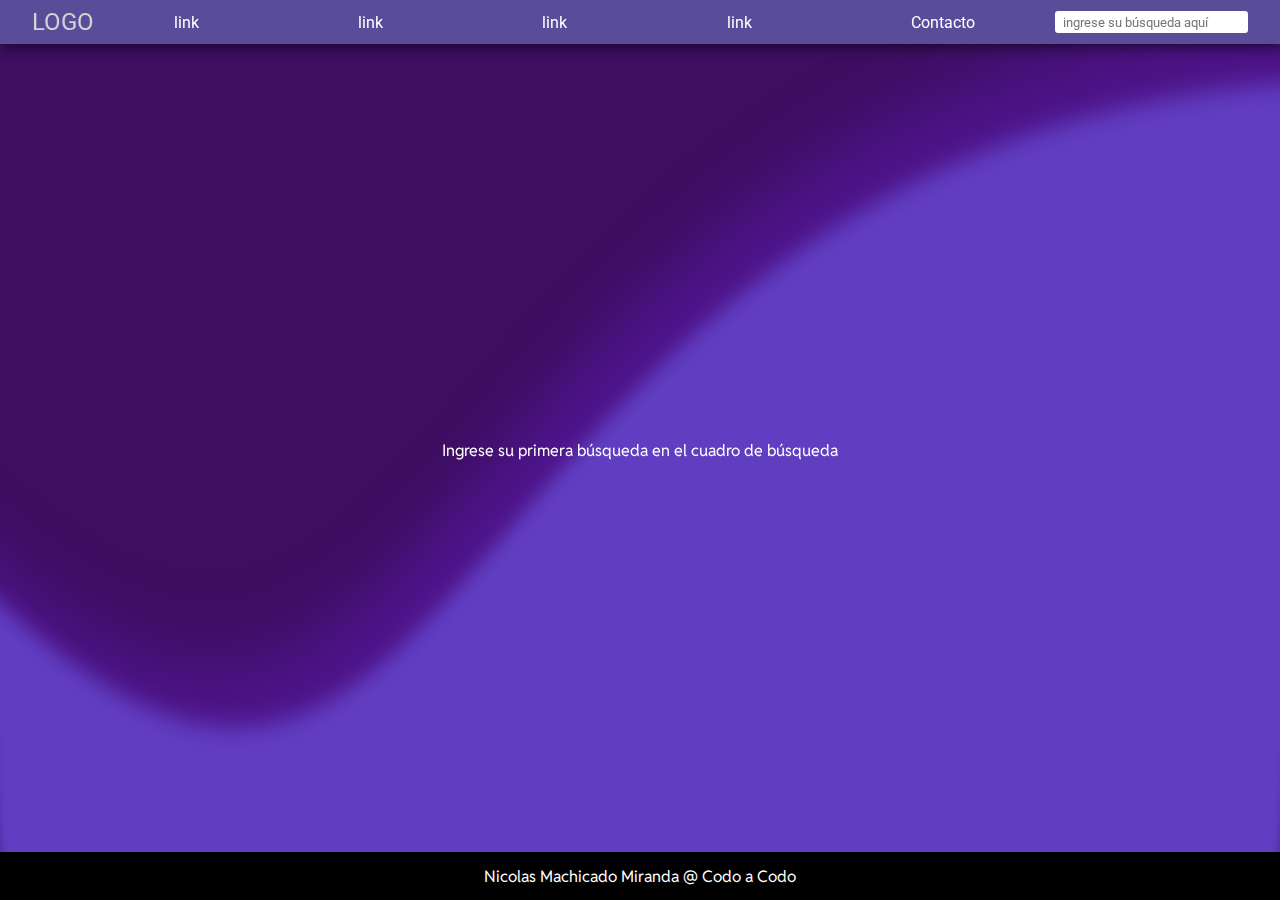
<file: index.html>
<!DOCTYPE html>
<html lang="en">
	<head>
		<meta charset="UTF-8" />
		<meta name="viewport" content="width=device-width, initial-scale=1.0" />
		<link rel="stylesheet" href="style.css" />
		<title>Document</title>
	</head>
	<body class="body-background">
		<div class="svg-decoration" style="overflow: hidden">
			<svg
				viewBox="0 0 500 150"
				preserveAspectRatio="none"
				style="height: 100%; width: 100%"
			>
				<path
					d="M-6.54,97.93 C193.22,179.61 162.75,20.17 520.54,13.28 L500.00,149.60 L-0.00,149.60 Z"
					style="stroke: none"
				></path>
			</svg>
		</div>

		<div class="svg-arrow">
			<svg xmlns="http://www.w3.org/2000/svg" viewBox="0 0 24 24">
				<path
					fill="currentColor"
					d="M11 16h2v-4.2l1.6 1.6L16 12l-4-4l-4 4l1.4 1.4l1.6-1.6zm1 6q-2.075 0-3.9-.788t-3.175-2.137T2.788 15.9T2 12t.788-3.9t2.137-3.175T8.1 2.788T12 2t3.9.788t3.175 2.137T21.213 8.1T22 12t-.788 3.9t-2.137 3.175t-3.175 2.138T12 22"
				/>
			</svg>
		</div>

		<header>
			<nav id="main-bar">
				<h2>LOGO</h2>
				<ul>
					<li><a href="">link</a></li>
					<li><a href="">link</a></li>
					<li><a href="">link</a></li>
					<li><a href="">link</a></li>
					<li><a href="./contacto.html">Contacto</a></li>
				</ul>
				<input
					id="search-navbar"
					type="text"
					placeholder="ingrese su búsqueda aquí"
				/>
			</nav>
		</header>

		<main>
			<div class="cards-container" id="cards-container">
				<div class="main-empty">
					Ingrese su primera búsqueda en el cuadro de búsqueda
				</div>
			</div>
		</main>

		<footer>Nicolas Machicado Miranda @ Codo a Codo</footer>

		<script src="assets/js/config.js"></script>
		<script src="assets/js/templates.js"></script>
		<script src="assets/js/functions.js"></script>
		<script src="assets/js/events.js"></script>
		<script src="assets/js/dom.js"></script>
		<script src="main.js"></script>
	</body>
</html>
</file>
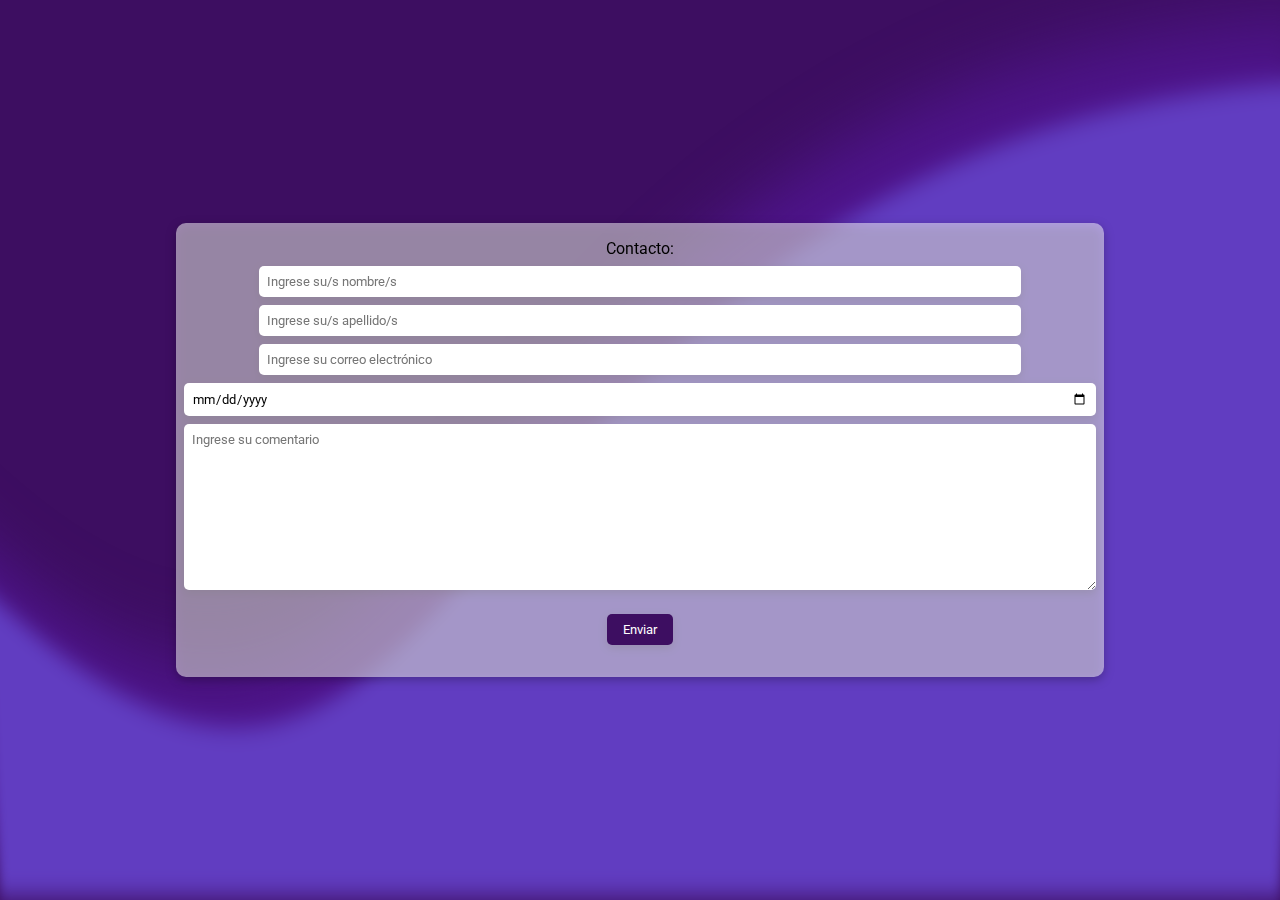
<file: contacto.html>
<!DOCTYPE html>
<html lang="en">
	<head>
		<meta charset="UTF-8" />
		<meta name="viewport" content="width=device-width, initial-scale=1.0" />
		<link rel="stylesheet" href="contacto.css" />
		<title>Document</title>
	</head>
	<body class="body-background">
		<div class="svg-decoration" style="overflow: hidden">
			<svg
				viewBox="0 0 500 150"
				preserveAspectRatio="none"
				style="height: 100%; width: 100%"
			>
				<path
					d="M-6.54,97.93 C193.22,179.61 162.75,20.17 520.54,13.28 L500.00,149.60 L-0.00,149.60 Z"
					style="stroke: none"
				></path>
			</svg>
		</div>

		<section name="form">
			<form name="form">
				<h4>Contacto:</h4>
				<div>
					<input
						placeholder="Ingrese su/s nombre/s"
						name="firstname"
						type="text"
					/>

					<svg
						viewBox="0 0 24 24"
						fill="none"
						xmlns="http://www.w3.org/2000/svg"
					>
						<path
							name="error"
							id="firstname-error"
							fill-rule="evenodd"
							clip-rule="evenodd"
							d="M12 22C7.28595 22 4.92893 22 3.46447 20.5355C2 19.0711 2 16.714 2 12C2 7.28595 2 4.92893 3.46447 3.46447C4.92893 2 7.28595 2 12 2C16.714 2 19.0711 2 20.5355 3.46447C22 4.92893 22 7.28595 22 12C22 16.714 22 19.0711 20.5355 20.5355C19.0711 22 16.714 22 12 22ZM8.96965 8.96967C9.26254 8.67678 9.73742 8.67678 10.0303 8.96967L12 10.9394L13.9696 8.96969C14.2625 8.6768 14.7374 8.6768 15.0303 8.96969C15.3232 9.26258 15.3232 9.73746 15.0303 10.0303L13.0606 12L15.0303 13.9697C15.3232 14.2625 15.3232 14.7374 15.0303 15.0303C14.7374 15.3232 14.2625 15.3232 13.9696 15.0303L12 13.0607L10.0303 15.0303C9.73744 15.3232 9.26256 15.3232 8.96967 15.0303C8.67678 14.7374 8.67678 14.2626 8.96967 13.9697L10.9393 12L8.96965 10.0303C8.67676 9.73744 8.67676 9.26256 8.96965 8.96967Z"
						/>
					</svg>

					<svg
						viewBox="0 0 24 24"
						fill="none"
						xmlns="http://www.w3.org/2000/svg"
					>
						<path
							name="check"
							id="firstname-check"
							fill-rule="evenodd"
							clip-rule="evenodd"
							d="M12 22C7.28595 22 4.92893 22 3.46447 20.5355C2 19.0711 2 16.714 2 12C2 7.28595 2 4.92893 3.46447 3.46447C4.92893 2 7.28595 2 12 2C16.714 2 19.0711 2 20.5355 3.46447C22 4.92893 22 7.28595 22 12C22 16.714 22 19.0711 20.5355 20.5355C19.0711 22 16.714 22 12 22ZM16.0303 8.96967C16.3232 9.26256 16.3232 9.73744 16.0303 10.0303L11.0303 15.0303C10.7374 15.3232 10.2626 15.3232 9.96967 15.0303L7.96967 13.0303C7.67678 12.7374 7.67678 12.2626 7.96967 11.9697C8.26256 11.6768 8.73744 11.6768 9.03033 11.9697L10.5 13.4393L14.9697 8.96967C15.2626 8.67678 15.7374 8.67678 16.0303 8.96967Z"
						/>
					</svg>
				</div>

				<div>
					<input
						placeholder="Ingrese su/s apellido/s"
						name="lastname"
						type="text"
					/>
					<svg
						viewBox="0 0 24 24"
						fill="none"
						xmlns="http://www.w3.org/2000/svg"
					>
						<path
							name="error"
							id="lastname-error"
							fill-rule="evenodd"
							clip-rule="evenodd"
							d="M12 22C7.28595 22 4.92893 22 3.46447 20.5355C2 19.0711 2 16.714 2 12C2 7.28595 2 4.92893 3.46447 3.46447C4.92893 2 7.28595 2 12 2C16.714 2 19.0711 2 20.5355 3.46447C22 4.92893 22 7.28595 22 12C22 16.714 22 19.0711 20.5355 20.5355C19.0711 22 16.714 22 12 22ZM8.96965 8.96967C9.26254 8.67678 9.73742 8.67678 10.0303 8.96967L12 10.9394L13.9696 8.96969C14.2625 8.6768 14.7374 8.6768 15.0303 8.96969C15.3232 9.26258 15.3232 9.73746 15.0303 10.0303L13.0606 12L15.0303 13.9697C15.3232 14.2625 15.3232 14.7374 15.0303 15.0303C14.7374 15.3232 14.2625 15.3232 13.9696 15.0303L12 13.0607L10.0303 15.0303C9.73744 15.3232 9.26256 15.3232 8.96967 15.0303C8.67678 14.7374 8.67678 14.2626 8.96967 13.9697L10.9393 12L8.96965 10.0303C8.67676 9.73744 8.67676 9.26256 8.96965 8.96967Z"
						/>
					</svg>

					<svg
						viewBox="0 0 24 24"
						fill="none"
						xmlns="http://www.w3.org/2000/svg"
					>
						<path
							name="check"
							id="lastname-check"
							fill-rule="evenodd"
							clip-rule="evenodd"
							d="M12 22C7.28595 22 4.92893 22 3.46447 20.5355C2 19.0711 2 16.714 2 12C2 7.28595 2 4.92893 3.46447 3.46447C4.92893 2 7.28595 2 12 2C16.714 2 19.0711 2 20.5355 3.46447C22 4.92893 22 7.28595 22 12C22 16.714 22 19.0711 20.5355 20.5355C19.0711 22 16.714 22 12 22ZM16.0303 8.96967C16.3232 9.26256 16.3232 9.73744 16.0303 10.0303L11.0303 15.0303C10.7374 15.3232 10.2626 15.3232 9.96967 15.0303L7.96967 13.0303C7.67678 12.7374 7.67678 12.2626 7.96967 11.9697C8.26256 11.6768 8.73744 11.6768 9.03033 11.9697L10.5 13.4393L14.9697 8.96967C15.2626 8.67678 15.7374 8.67678 16.0303 8.96967Z"
						/>
					</svg>
				</div>

				<div>
					<input
						placeholder="Ingrese su correo electrónico"
						name="email"
						type="text"
					/>
					<svg
						viewBox="0 0 24 24"
						fill="none"
						xmlns="http://www.w3.org/2000/svg"
					>
						<path
							name="error"
							id="email-error"
							fill-rule="evenodd"
							clip-rule="evenodd"
							d="M12 22C7.28595 22 4.92893 22 3.46447 20.5355C2 19.0711 2 16.714 2 12C2 7.28595 2 4.92893 3.46447 3.46447C4.92893 2 7.28595 2 12 2C16.714 2 19.0711 2 20.5355 3.46447C22 4.92893 22 7.28595 22 12C22 16.714 22 19.0711 20.5355 20.5355C19.0711 22 16.714 22 12 22ZM8.96965 8.96967C9.26254 8.67678 9.73742 8.67678 10.0303 8.96967L12 10.9394L13.9696 8.96969C14.2625 8.6768 14.7374 8.6768 15.0303 8.96969C15.3232 9.26258 15.3232 9.73746 15.0303 10.0303L13.0606 12L15.0303 13.9697C15.3232 14.2625 15.3232 14.7374 15.0303 15.0303C14.7374 15.3232 14.2625 15.3232 13.9696 15.0303L12 13.0607L10.0303 15.0303C9.73744 15.3232 9.26256 15.3232 8.96967 15.0303C8.67678 14.7374 8.67678 14.2626 8.96967 13.9697L10.9393 12L8.96965 10.0303C8.67676 9.73744 8.67676 9.26256 8.96965 8.96967Z"
						/>
					</svg>

					<svg
						viewBox="0 0 24 24"
						fill="none"
						xmlns="http://www.w3.org/2000/svg"
					>
						<path
							name="check"
							id="email-check"
							fill-rule="evenodd"
							clip-rule="evenodd"
							d="M12 22C7.28595 22 4.92893 22 3.46447 20.5355C2 19.0711 2 16.714 2 12C2 7.28595 2 4.92893 3.46447 3.46447C4.92893 2 7.28595 2 12 2C16.714 2 19.0711 2 20.5355 3.46447C22 4.92893 22 7.28595 22 12C22 16.714 22 19.0711 20.5355 20.5355C19.0711 22 16.714 22 12 22ZM16.0303 8.96967C16.3232 9.26256 16.3232 9.73744 16.0303 10.0303L11.0303 15.0303C10.7374 15.3232 10.2626 15.3232 9.96967 15.0303L7.96967 13.0303C7.67678 12.7374 7.67678 12.2626 7.96967 11.9697C8.26256 11.6768 8.73744 11.6768 9.03033 11.9697L10.5 13.4393L14.9697 8.96967C15.2626 8.67678 15.7374 8.67678 16.0303 8.96967Z"
						/>
					</svg>
				</div>
				<input placeholder="Ingrese su edad" name="age" type="date" />
				<textarea
					name="message"
					placeholder="Ingrese su comentario"
					rows="10"
				></textarea>
				<button id="formButton">Enviar</button>
			</form>
		</section>

		<script src="./assets/js/contacto/main.js"></script>
	</body>
</html>
</file>
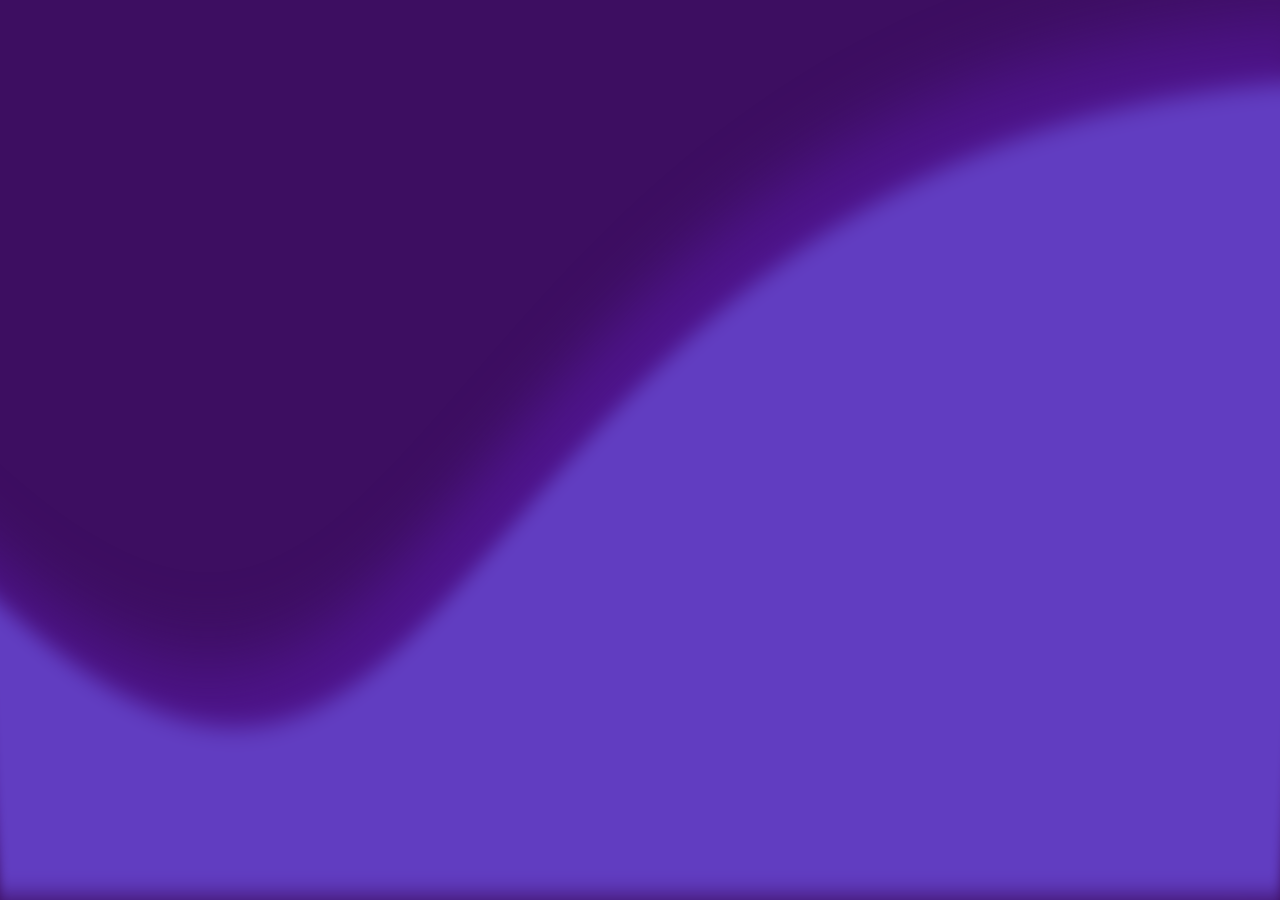
<file: pagina.html>
<!DOCTYPE html>
<html lang="en">
	<head>
		<meta charset="UTF-8" />
		<meta name="viewport" content="width=device-width, initial-scale=1.0" />
		<link rel="stylesheet" href="style.css" />
		<title>Document</title>
	</head>
	<body class="body-background">
		<div class="svg-decoration" style="overflow: hidden">
			<svg
				viewBox="0 0 500 150"
				preserveAspectRatio="none"
				style="height: 100%; width: 100%"
			>
				<path
					d="M-6.54,97.93 C193.22,179.61 162.75,20.17 520.54,13.28 L500.00,149.60 L-0.00,149.60 Z"
					style="stroke: none"
				></path>
			</svg>
		</div>
		<script src="./assets/js/templates.js"></script>
		<script src="assets/js/pagina/main.js"></script>
	</body>
</html>
</file>
<file: style.css>
@import url(./assets/css/fonts.css);
@import url(./assets/css/backgrounds.css);
@import url(./assets/css/navbar.css);
@import url(./assets/css/cards.css);
@import url(./assets/css/sections.css);


:root {
    --color-1: #3d0e61;
    --color-2: #4e148c;
    --color-3: #613dc1;
    --color-4: #93caf6;
    --color-nav: #594d99;
    --font-1: "Roboto";
    --font-2: "Reddit Sans";
}

* {
    margin: 0;
    padding: 0;
    font-family: var(--font-1);
    font-weight: 400;
}
</file>
<file: contacto.css>
@import url('./style.css');

* {
    padding: 0;
    margin: 0;
}

body {
    place-items: center;
    grid-template-rows: inherit;
}


section[name=form] {
    display: grid;
    place-items: center;
    z-index: 2;
    width: 100%;
    height: 80%;
}

form {
    width: 70%;
    display: flex;
    padding: 1rem;
    flex-direction: column;
    background: rgba(255, 255, 255, 50%);
    filter: drop-shadow(0px 3px 5px rgba(0, 0, 0, 50%));
    justify-content: center;
    align-items: center;
    border-radius: 10px;
    position: relative;
    z-index: 1;
    gap: .5rem
}

form input,
form textarea {
    width: 100%;
    outline-width: 0px;
    border-width: 0px;
    border-radius: 5px;
    padding: .5rem;
}

form>div {
    position: relative;
    display: flex;
    width: 85%;
}

form>div>svg {
    position: absolute;
    width: 2rem;
    right: 0rem;
    top: 0;
}

form>div>svg>path[name=error] {
    fill: crimson;
    opacity: 0%;
}

form>div>svg>path[name=check] {
    fill: chartreuse;
    opacity: 0%;
}


form>button {
    margin: 1rem;
    padding: .5rem 1rem;
    color: white;
    background-color: var(--color-1);
    border-radius: 5px;
    border-width: 0px;
    transition: .5s all ease;
    cursor: pointer;
}

form>button:hover {
    background-color: var(--color-3);
}
</file>
